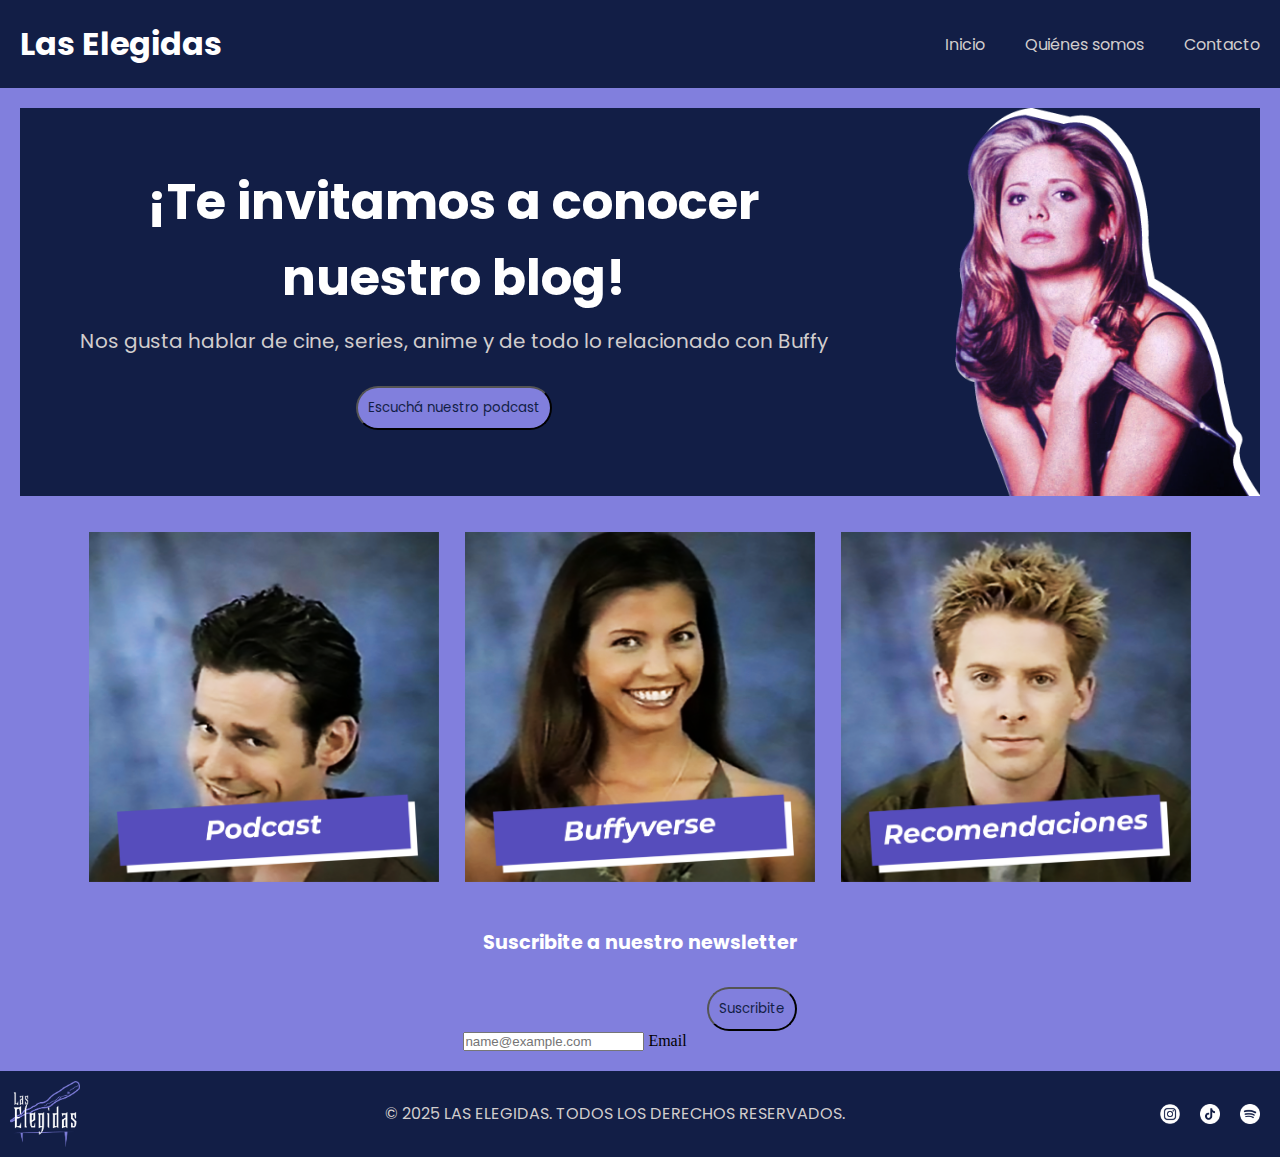
<file: index.html>
<!DOCTYPE html>
<html lang="es">
<head>
    <meta charset="UTF-8">
    <meta name="viewport" content="width=device-width, initial-scale=1.0">
    <title>Las Elegidas</title>
    <link rel="preconnect" href="https://fonts.googleapis.com">
<link rel="preconnect" href="https://fonts.gstatic.com" crossorigin>
<link href="https://fonts.googleapis.com/css2?family=Poppins:ital,wght@0,100;0,200;0,300;0,400;0,500;0,600;0,700;0,800;0,900;1,100;1,200;1,300;1,400;1,500;1,600;1,700;1,800;1,900&display=swap" rel="stylesheet">

    <link href="https://cdn.jsdelivr.net/npm/bootstrap@5.3.8/dist/css/bootstrap.min.css" rel="stylesheet" integrity="sha384-sRIl4kxILFvY47J16cr9ZwB07vP4J8+LH7qKQnuqkuIAvNWLzeN8tE5YBujZqJLB" crossorigin="anonymous">
    <link rel="stylesheet" href="./css/style.css">
    
</head>
<body>
    <header>
        <h1>Las Elegidas</h1>
        <nav>
            <ul>
                <li><a href="#">Inicio</a></li>
                <li><a href="./pages/quienes-somos.html">Quiénes somos</a></li>
                <li><a href="./pages/contacto.html">Contacto</a></li>
            </ul>
        </nav>
    </header>
    <main>
        <div class="BannerIndex">
                <div class="TextoBanner">
                   <section> 
                   <h2>¡Te invitamos a conocer nuestro blog!</h2>
                   <p>Nos gusta hablar de cine, series, anime y de todo lo relacionado con Buffy</p> 
                   </section> 
                   <section>
                   <a href="https://open.spotify.com/show/2aEVFjwSmAqukWS6oqdDDn?si=cfe8f3aa584e46d1">
                   <input class="Boton" type="submit" value="Escuchá nuestro podcast">
                   </a>
                   </section>
                </div>
                <section style="max-width: 100%; overflow: hidden;">
                <a href=""></a><img src="./assets/images/Recurso 5.png" alt="Banner con el logo de las elegidas y una imagen de la protagonista de la serie de buffy la cazavampiros con un texto que dice las elegidas un podcasta argentino sobre buffy la cazavampiros" style="width: 100%; height: auto; display: block;">
                </section>
        </div>
        
       <section style="display: flex; flex-wrap: wrap; justify-content: center; align-items: center; gap: 2vw; padding: 4vh 2vw; max-width: 100%; box-sizing: border-box;">
    <a href="./pages/podcast.html" style="flex: 1 1 250px; max-width: 350px; min-width: 200px;">
      <article style="width: 100%;">
        <img style="width: 100%; height: auto; display: block;" src="./assets/images/icon__Podcast.png" alt="imagen de buffy con fondo azul y el texto podcast">
      </article>
    </a>
    <a href="./pages/buffyverse.html" style="flex: 1 1 250px; max-width: 350px; min-width: 200px;">
      <article style="width: 100%;">
        <img style="width: 100%; height: auto; display: block;" src="./assets/images/icon__Buffyverse.png" alt="imagen de buffy con fondo azul y el texto buffyverse">
      </article>
    </a>  
    <a href="./pages/recomendaciones.html" style="flex: 1 1 250px; max-width: 350px; min-width: 200px;">
      <article style="width: 100%;">
        <img style="width: 100%; height: auto; display: block;" src="./assets/images/icon__Recomendaciones.png" alt="imagen de buffy con fondo azul y el texto recomendaciones">
      </article>    
    </a>       
  </section>
        <section>
            <h2>Suscribite a nuestro newsletter</h2>
            <div class="SuscripcionContacto">
            <form action="" method="">
                <div class="form-floating mb-3"> 
                  <input type="email" class="form-control" id="SuscribeEmail" placeholder="name@example.com"> 
                  <label for="floatingInput">Email</label>
                </div>
            </form>
            <input class="Boton" type="submit" value="Suscribite">
            </div>
        </section>
    </main>
    <footer>
        <div class="FooterIconos">
        <img src="./assets/images/Recurso 2.png"  width="70">
        <p>© 2025 LAS ELEGIDAS. TODOS LOS DERECHOS RESERVADOS.</p>
                <div class="RedesIconos">
                    <img src="./assets/icon/instagram.png" alt="icono de la aplicacion instagram" width="20" height="20">
                    <img src="./assets/icon/tik-tok.png" alt="icono de la aplicacion tiktok" width="20" height="20">
                    <img src="./assets/icon/spotify.png" alt="icono de la aplicacion spotify" width="20" height="20">
                </div>
        </div>
        
    </footer>
    <script src="https://cdn.jsdelivr.net/npm/bootstrap@5.3.8/dist/js/bootstrap.bundle.min.js" integrity="sha384-FKyoEForCGlyvwx9Hj09JcYn3nv7wiPVlz7YYwJrWVcXK/BmnVDxM+D2scQbITxI" crossorigin="anonymous"></script>
</body>
</html>
</file>
<file: css/style.css>
*{
    margin: 0;
    padding: 0;
    }
header {
    background-color: #121E46;
    display: flex;
    flex-direction: row;
    justify-content: space-between;
    align-items: center;
}
header h1{
    color: white;
    font-family: "Poppins", sans-serif;
    margin: 20px;
}

nav ul{
    list-style: none;
    display: flex;
    flex-direction: row;
}

nav ul li {
    margin: 0 20px;
}

.Boton {
    background-color: #817FDD;
    padding: 10px;
    margin: 20px;
    border-radius: 50px;
    font-family: "Poppins", sans-serif;
    color:#121E46
}

main {
    background-color: #817FDD;
    text-align: center;
    padding: 20px;
}


body{
    background-color: #F6F6F6;

}

.BannerIndex {
    background-color: #121E46;
    display: flex;
    flex-direction: row;
    justify-content: space-between;
    align-items: center;
    font-size: 20px;
}

.BannerIndex h2{
    font-size: 50px;
}

.TextoBanner{
    display: flex;
    flex-direction: column;
    margin: 20px
}

body h2{
    color:white;
    font-family: "Poppins", sans-serif;
    margin: 10px;
    font-size: larger;
}

body h3{
    color:rgb(209, 205, 205);
    font-family: "Poppins", sans-serif;
    margin: 10px
}

body p{
    color:rgb(209, 205, 205);
    font-family: "Poppins", sans-serif;
    margin: 10px
}

.FormularioContacto {
    background-color: #121E46;
    padding: 20px;
    border-radius: 30px;
}

.SuscripcionContacto {
    display: flex;
    flex-direction: row;
    justify-content: center;
    align-items: flex-end;
    flex-wrap: nowrap;
}

.iconos {
    display: flex;
    flex-direction: row;
    align-items: center;
}

.imagen-icono {
    width: 30%;
    padding: 30px;
    border: 6px #817FDD;
    margin: 10px;
}

.PortadaIcono {
    width: 200%;
}

.EntradaBlog {
    background-color: #D9D9D9;
}

.TituloBlog {
    color: black;
}

.TextoBlog {
    color: black;
}

a{
    color:rgb(209, 205, 205);
    text-decoration: none;
    font-family: "Poppins", sans-serif;
}

.Suscribe {
    background-color: #121E46;
    display: flex;
    flex-direction: column;
    align-items: center;
    justify-content: center;
    padding: 20px;
}

footer{
    background-color: #121E46;
    color:rgb(209, 205, 205);
    font-family: "Poppins", sans-serif;
    text-align: center;
}

.RedesIconos {
    display: flex;
    flex-direction: row;
    justify-content: space-evenly;
}

.RedesIconos img {
    margin: 10px;
}

.FooterIconos {
    display: flex;
    flex-direction: row;
    justify-content: space-between;
    align-items: center;
    padding: 10px;
}

.SpotifyWidget {
    display: flex;
    justify-content: center;
    align-items: center;
    padding-bottom: 30px;
}

@media (max-width:750px){
    .iconos {
    background-color: #F6F6F6;
    display: flex;
    flex-direction: column;
    align-items: center;
}

.imagen-icono {
    width: 40%;
    padding: 10%;
}

.FooterIconos {
    display: flex;
    flex-direction: column-reverse;
    justify-content: space-between;
    align-items: center;
    margin: 10px;
}

.SpotifyWidget {
    display: flex;
    justify-content: center;
    align-items: center;
    padding-bottom: 30px;
    width: 100%
}

.card-recomendaciones {
    display: flex;
    flex-direction: column;
    justify-content: center;
    align-items: center;
}
}

.btn {
    background-color: #121E46;
    color: #F6F6F6;
    font-family: "Poppins", sans-serif;
}

.card-recomendaciones {
    display: flex;
    flex-direction: row;
    justify-content: space-evenly;
    align-items: center;
}
</file>
